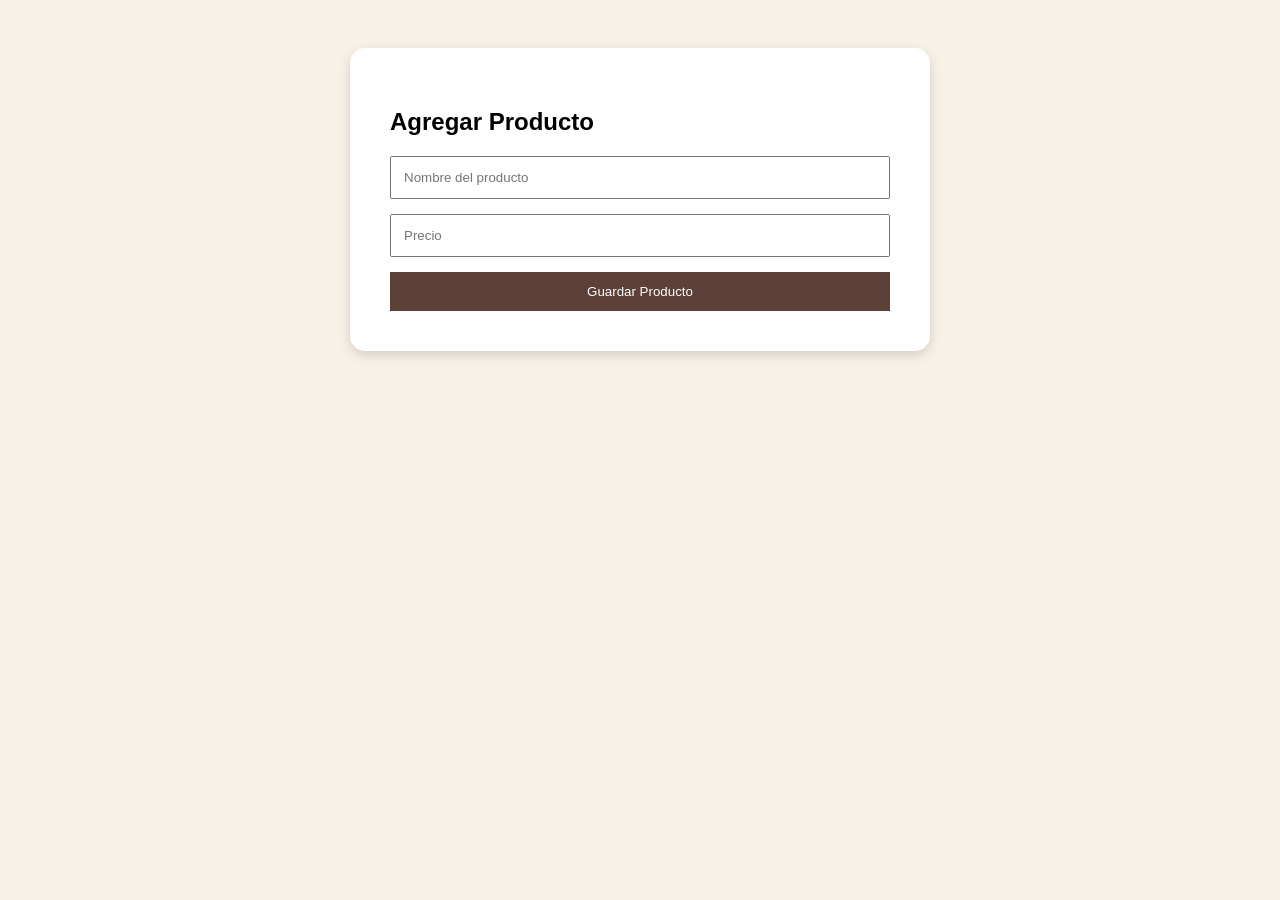
<file: templates/agregar.html>
<!DOCTYPE html>
<html>
<head>
    <title>Agregar Producto</title>

    <style>
        body{
            font-family:Arial;
            background:#f8f1e7;
            padding:40px;
        }

        .formulario{
    max-width:500px;
    margin:auto;
    background:white;
    padding:40px;
    border-radius:15px;
    box-shadow:0 4px 12px rgba(0,0,0,0.15);
}

input{
    width:100%;
    padding:12px;
    margin-bottom:15px;
    box-sizing:border-box;
}

button{
    background:#5d4037;
    color:white;
    border:none;
    padding:12px;
    width:100%;
    cursor:pointer;
    box-sizing:border-box;
}
    </style>

</head>

<body>

<div class="formulario">

<h2>Agregar Producto</h2>

<form method="POST">

<input
type="text"
name="nombre"
placeholder="Nombre del producto"
required>

<input
type="number"
name="precio"
placeholder="Precio"
required>

<button type="submit">
Guardar Producto
</button>

</form>

</div>

</body>
</html>
</file>
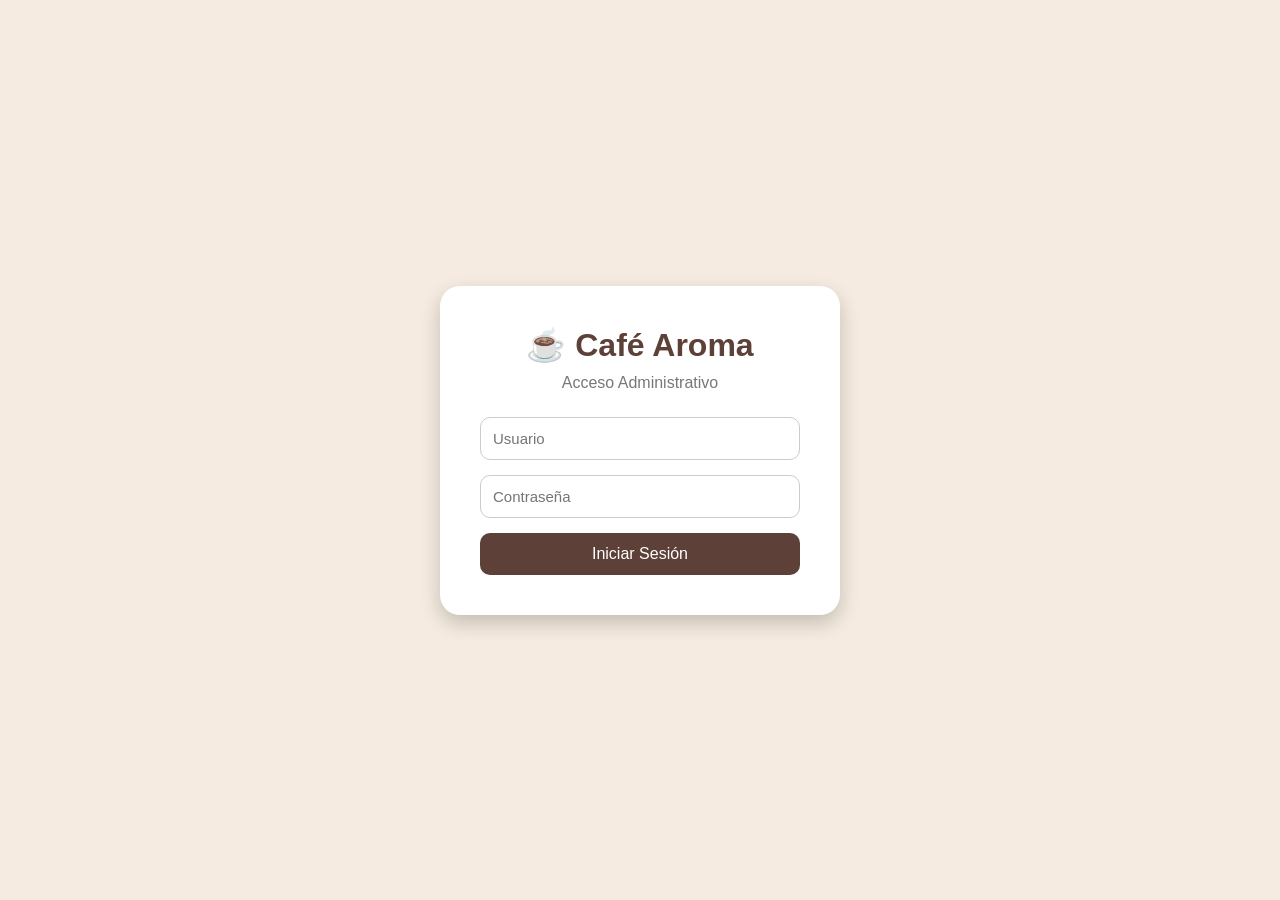
<file: templates/login.html>
<!DOCTYPE html>
<html lang="es">
<head>
    <meta charset="UTF-8">
    <title>Login - Café Aroma</title>

    <style>

        *{
            margin:0;
            padding:0;
            box-sizing:border-box;
            font-family:Arial, sans-serif;
        }

        body{
            background:#f5ebe0;
            display:flex;
            justify-content:center;
            align-items:center;
            height:100vh;
        }

        .login-box{
            background:white;
            width:400px;
            padding:40px;
            border-radius:20px;
            box-shadow:0 8px 20px rgba(0,0,0,0.2);
            text-align:center;
        }

        .login-box h1{
            color:#5d4037;
            margin-bottom:10px;
        }

        .login-box p{
            color:#777;
            margin-bottom:25px;
        }

        .login-box input{
            width:100%;
            padding:12px;
            margin-bottom:15px;
            border:1px solid #ccc;
            border-radius:10px;
            font-size:15px;
        }

        .login-box button{
            width:100%;
            background:#5d4037;
            color:white;
            border:none;
            padding:12px;
            border-radius:10px;
            cursor:pointer;
            font-size:16px;
        }

        .login-box button:hover{
            background:#4a322c;
        }

    </style>

</head>

<body>

<div class="login-box">

    <h1>☕ Café Aroma</h1>

    <p>Acceso Administrativo</p>

    <form method="POST">

        <input
            type="text"
            name="usuario"
            placeholder="Usuario"
            required
        >

        <input
            type="password"
            name="password"
            placeholder="Contraseña"
            required
        >

        <button type="submit">
            Iniciar Sesión
        </button>

    </form>

</div>

</body>
</html>
</file>
